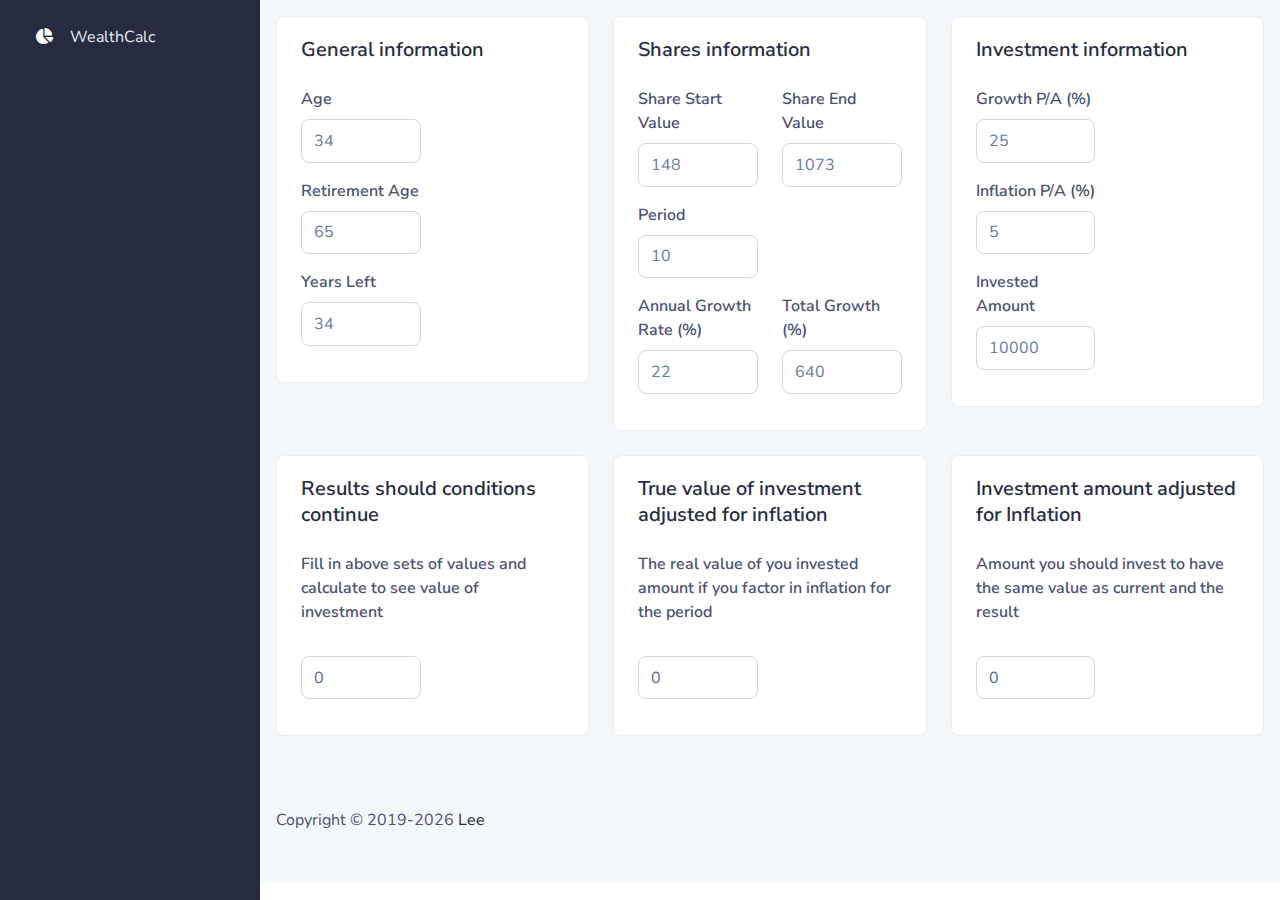
<file: index.html>
<!--

=========================================================
* Volt - Bootstrap 5 Admin Dashboard
=========================================================

* Product Page: #product/admin-dashboard/volt-bootstrap-5-dashboard
* Copyright 2020 Themesberg (https://www.themesberg.com)

* Designed and coded by https://themesberg.com

=========================================================

* The above copyright notice and this permission notice shall be included in all copies or substantial portions of the Software. Please contact us to request a removal.

-->
<!DOCTYPE html>
<html lang="en">

<head>
  <meta http-equiv="Content-Type" content="text/html; charset=utf-8" />
  <!-- Primary Meta Tags -->
  <title>Volt Bootstrap 5 Dashboard - Settings</title>
  <meta name="viewport" content="width=device-width, initial-scale=1, shrink-to-fit=no">
  <meta name="title" content="Volt Bootstrap 5 Dashboard - Settings">
  <meta name="author" content="Themesberg">
  <meta name="description"
    content="Volt is a free and open source Bootstrap 5 Admin Dashboard featuring 11 example pages, 100 components and 3 plugins with Vanilla JS.">
  <meta name="keywords"
    content="bootstrap 5, bootstrap, bootstrap 5 admin dashboard, free bootstrap 5 dashboard, bootstrap 5 dashboard, bootstrap 5 charts, bootstrap 5 calendar, bootstrap 5 datepicker, bootstrap 5 tables, bootstrap 5 datatable, vanilla js datatable, themesberg, themesberg dashboard, themesberg admin dashboard" />
  <link rel="canonical" href="#product/admin-dashboard/volt-bootstrap-5-dashboard">

  <!-- Open Graph / Facebook -->
  <meta property="og:type" content="website">
  <meta property="og:url" content="https://demo.themesberg.com/volt">
  <meta property="og:title" content="Volt Bootstrap 5 Dashboard - Settings">
  <meta property="og:description"
    content="Volt is a free and open source Bootstrap 5 Admin Dashboard featuring 11 example pages, 100 components and 3 plugins with Vanilla JS.">
  <meta property="og:image"
    content="https://themesberg.s3.us-east-2.amazonaws.com/public/products/volt-bootstrap-5-dashboard/volt-bootstrap-5-dashboard-preview.jpg">

  <!-- Twitter -->
  <meta property="twitter:card" content="summary_large_image">
  <meta property="twitter:url" content="https://demo.themesberg.com/volt">
  <meta property="twitter:title" content="Volt Bootstrap 5 Dashboard - Settings">
  <meta property="twitter:description"
    content="Volt is a free and open source Bootstrap 5 Admin Dashboard featuring 11 example pages, 100 components and 3 plugins with Vanilla JS.">
  <meta property="twitter:image"
    content="https://themesberg.s3.us-east-2.amazonaws.com/public/products/volt-bootstrap-5-dashboard/volt-bootstrap-5-dashboard-preview.jpg">

  <!-- Favicon -->
  <link rel="apple-touch-icon" sizes="120x120" href="./assets/img/favicon/apple-touch-icon.png">
  <link rel="icon" type="image/png" sizes="32x32" href="./assets/img/favicon/favicon-32x32.png">
  <link rel="icon" type="image/png" sizes="16x16" href="./assets/img/favicon/favicon-16x16.png">
  <link rel="manifest" href="./assets/img/favicon/site.webmanifest">
  <link rel="mask-icon" href="./assets/img/favicon/safari-pinned-tab.svg" color="#ffffff">
  <meta name="msapplication-TileColor" content="#ffffff">
  <meta name="theme-color" content="#ffffff">

  <!-- Fontawesome -->
  <link type="text/css" href="./vendor/@fortawesome/fontawesome-free/css/all.min.css" rel="stylesheet">

  <!-- Notyf -->
  <link type="text/css" href="./vendor/notyf/notyf.min.css" rel="stylesheet">

  <!-- Volt CSS -->
  <link type="text/css" href="./css/volt.css" rel="stylesheet">

  <!-- NOTICE: You can use the _analytics.html partial to include production code specific code & trackers -->
  <script>

    function callAll() {
      myAge();
      totalGrowth();
    }

    function myAge() {
      document.getElementById("yearsLeft").value = document.getElementById("retirementAge").value - document.getElementById("age").value;
    }

    function annualGrowth() {
      var START = document.getElementById("shareStart");
      var END = document.getElementById("shareEnd");
      var PERIOD = document.getElementById("period");
            document.getElementById("annualGrowtH").value = Math.round((Math.pow((END.value / START.value), 1 / PERIOD.value) - 1) * 100);
      document.getElementById("growthPa").value = Math.round((Math.pow((END.value / START.value), 1 / PERIOD.value) - 1) * 100);
      document.getElementById("totalGrowtH").value = Math.round((END.value-START.value)/START.value*100);

    }

    function totalGrowth() {
      var LEFT = document.getElementById("yearsLeft");
      var GROWTHPA = document.getElementById("growthPa");
      var INFLATIONPA = document.getElementById("inflationhPa");
      var AMOUNT = document.getElementById("investedAmount");
      var Sums = Math.pow((1 + GROWTHPA.value / 100 - INFLATIONPA.value / 100), LEFT.value);
      var TRUEVALUE = Math.round(AMOUNT.value * Sums);
      document.getElementById("valueInvestment").value = Math.round(AMOUNT.value * Sums);
      document.getElementById("trueValue").value =  Math.round(AMOUNT.value * Math.pow((1+GROWTHPA.value/100),LEFT.value));
      document.getElementById("trueInvest").value =  Math.round(AMOUNT.value * Math.pow((1+GROWTHPA.value/100),LEFT.value)/Sums);
    }
  </script>
</head>

<body>
  <nav class="navbar navbar-dark navbar-theme-primary px-4 col-12 d-md-none">
    <a class="navbar-brand mr-lg-5" href="./index.html">
      <img class="navbar-brand-dark" src="./assets/img/brand/light.svg" alt="Volt logo" /> <img
        class="navbar-brand-light" src="./assets/img/brand/dark.svg" alt="Volt logo" />
    </a>
    <div class="d-flex align-items-center">
      <button class="navbar-toggler d-md-none collapsed" type="button" data-toggle="collapse" data-target="#sidebarMenu"
        aria-controls="sidebarMenu" aria-expanded="false" aria-label="Toggle navigation">
        <span class="navbar-toggler-icon"></span>
      </button>
    </div>
  </nav>
  <div class="container-fluid bg-soft">
    <div class="row">
      <div class="col-12">
        <nav id="sidebarMenu" class="sidebar d-md-block bg-primary text-white collapse" data-simplebar>
          <div class="sidebar-inner px-4 pt-3">
            <div
              class="user-card d-flex d-md-none align-items-center justify-content-between justify-content-md-center pb-4">
              <div class="d-flex align-items-center">
                <div class="user-avatar lg-avatar mr-4">
                  <img src="./assets/img/team/profile-picture-3.jpg" class="card-img-top rounded-circle border-white"
                    alt="Bonnie Green">
                </div>
                <div class="d-block">
                  <h2 class="h6">Hi, Jane</h2>
                  <a href="./pages/examples/sign-in.html" class="btn btn-secondary text-dark btn-xs"><span
                      class="mr-2"><span class="fas fa-sign-out-alt"></span></span>Sign Out</a>
                </div>
              </div>
              <div class="collapse-close d-md-none">
                <a href="#sidebarMenu" class="fas fa-times" data-toggle="collapse" data-target="#sidebarMenu"
                  aria-controls="sidebarMenu" aria-expanded="true" aria-label="Toggle navigation"></a>
              </div>
            </div>
            <ul class="nav flex-column">
              <li class="nav-item ">
                <a href="#" class="nav-link">
                  <span class="sidebar-icon"><span class="fas fa-chart-pie"></span></span>
                  <span>WealthCalc</span>
                </a>
              </li>
            </ul>
          </div>
        </nav>
        <main class="content">
          <nav class="navbar navbar-top navbar-expand navbar-dashboard navbar-dark pl-0 pr-2 pb-0">
            <div class="container-fluid px-0">
              <div class="d-flex justify-content-between w-100" id="navbarSupportedContent">
                <div class="d-flex">
                </div>
              </div>
          </nav>
          <div class="row">
            <div class="col-12 col-xl-4">
              <div class="card card-body bg-white border-light shadow-sm mb-4">
                <h2 class="h5 mb-4">General information</h2>
                <form>
                  <div class="row">
                    <div class="col-md-6 mb-3">
                      <div>
                        <label for="age">Age</label>
                        <input class="form-control" id="age" type="number" value="34" required onfocusout="callAll()">
                      </div>
                    </div>
                  </div>
                  <div class="row align-items-center">
                    <div class="col-md-6 mb-3">
                      <div>
                        <label for="retirment_age">Retirement Age</label>
                        <input class="form-control" id="retirementAge" type="number" value="65" required
                          onfocusout="callAll()">
                      </div>
                    </div>
                  </div>
                  <div class="row">
                    <div class="col-md-6 mb-3">
                      <div class="form-group">
                        <label for="year_left">Years Left</label>
                        <input class="form-control" id="yearsLeft" type="number" value="34">
                      </div>
                    </div>
                    <!--  <button id="ageCalc" class="btn btn-primary" onclick="myAge()">Calculate</button>-->
                  </div>
                </form>
              </div>
            </div>
            <div class="col-12 col-xl-4">
              <div class="card card-body bg-white border-light shadow-sm mb-4">
                <h2 class="h5 mb-4">Shares information</h2>
                <form>
                  <div class="row">
                    <div class="col-md-6 mb-3">
                      <div>
                        <label for="share_start">Share Start Value</label>
                        <input class="form-control" id="shareStart" type="number" value="148"
                          onfocusout="annualGrowth()">
                      </div>
                    </div>
                    <div class="col-md-6 mb-3">
                      <div>
                        <label for="shareEnd">Share End Value</label>
                        <input class="form-control" id="shareEnd" type="number" value="1073"
                          onfocusout="annualGrowth()">
                      </div>
                    </div>
                  </div>
                  <div class="row align-items-center">
                  </div>
                  <div class="row">
                    <div class="col-md-6 mb-3">
                      <div class="form-group">
                        <label for="period">Period</label>
                        <input class="form-control" id="period" type="number" value="10" onfocusout="annualGrowth()">
                      </div>
                    </div>
                  </div>
                  <div class="row">
                  <div class="col-md-6 mb-3">
                    <div>
                      <label for="annual_growth">Annual Growth Rate (%)</label>
                      <input class="form-control" id="annualGrowtH" type="number" value="22">
                    </div>
                  </div>
                  <div class="col-md-6 mb-3">
                    <div>
                      <label for="total_growth">Total Growth (%)</label>
                      <input class="form-control" id="totalGrowtH" type="number" value="640">
                    </div>
                  </div>
                  </div>
                </form>
              </div>
            </div>
            <div class="col-12 col-xl-4">
              <div class="card card-body bg-white border-light shadow-sm mb-4">
                <h2 class="h5 mb-4">Investment information</h2>
                <form>
                  <div class="row">
                    <div class="col-md-6 mb-3">
                      <div>
                        <label for="growth_pa">Growth P/A (%)</label>
                        <input class="form-control" id="growthPa" type="number" value="25" required
                          onfocusout="totalGrowth()">
                      </div>
                    </div>
                  </div>
                  <div class="row align-items-center">
                    <div class="col-md-6 mb-3">
                      <div>
                        <label for="inflation_pa">Inflation P/A (%) </label>
                        <input class="form-control" id="inflationhPa" type="number" value="5" required
                          onfocusout="totalGrowth()">
                      </div>
                    </div>
                  </div>
                  <div class="row">
                    <div class="col-md-6 mb-3">
                      <div class="form-group">
                        <label for="invested_amount">Invested Amount</label>
                        <input class="form-control" id="investedAmount" type="number" value="10000"
                          onfocusout="totalGrowth()">
                      </div>
                    </div>
                  </div>
                </form>
              </div>
            </div>
          </div>
          <div class="row">
                        <div class="col-12 col-xl-4">
              <div class="card card-body bg-white border-light shadow-sm mb-4">
                <h2 class="h5 mb-4">Results should conditions continue</h2>
                <form>
                  <div class="row">
                    <div class="">
                      <label for="value_investment">Fill in above sets of values and calculate to see value of
                        investment</label>
                      <!--   <button type="submit" class="btn btn-primary">Calculate</button>-->
                    </div>
                    <div class="col-md-6 mb-3">
                      <div>
                        <label for="value_investment"></label>
                        <input class="form-control" id="valueInvestment" type="number" placeholder="0"
                          onfocusout="totalGrowth()">
                      </div>
                    </div>
                  </div>
                </form>
              </div>
            </div>
            <div class="col-12 col-xl-4">
              <div class="card card-body bg-white border-light shadow-sm mb-4">
                <h2 class="h5 mb-4">True value of investment adjusted for inflation</h2>
                <form>
                  <div class="row">
                    <div class="">
                      <label for="true_Value">The real value of you invested amount if you factor in inflation for the period</label>
                      <!--   <button type="submit" class="btn btn-primary">Calculate</button>-->
                    </div>
                    <div class="col-md-6 mb-3">
                      <div>
                        <label for="true_Value"></label>
                        <input class="form-control" id="trueValue" type="number" placeholder="0"
                          onfocusout="totalGrowth()">
                      </div>
                    </div>
                  </div>
                </form>
              </div>
            </div>
            <div class="col-12 col-xl-4">
              <div class="card card-body bg-white border-light shadow-sm mb-4">
                <h2 class="h5 mb-4">Investment amount adjusted for Inflation</h2>
                <form>
                  <div class="row">
                    <div class="">
                      <label for="true_investment">Amount you should invest to have the same value as current and the result</label>
                      <!--   <button type="submit" class="btn btn-primary">Calculate</button>-->
                    </div>
                    <div class="col-md-6 mb-3">
                      <div>
                        <label for="true_investment"></label>
                        <input class="form-control" id="trueInvest" type="number" placeholder="0"
                          onfocusout="totalGrowth()">
                      </div>
                    </div>
                  </div>
                </form>
              </div>
            </div>
            <footer class="footer section py-5">
              <div class="row">
                <div class="col-12 col-lg-6 mb-4 mb-lg-0">
                  <p class="mb-0 text-center text-xl-left">Copyright © 2019-<span class="current-year"></span> <a
                      class="text-primary font-weight-normal" href="#" target="_blank">Lee</a>
                  </p>
                </div>
            <!--    <div class="col-12 col-lg-6">
                  <ul class="list-inline list-group-flush list-group-borderless text-center text-xl-right mb-0">
                    <li class="list-inline-item px-0 px-sm-2">
                      <a href="#about">About</a>
                    </li>
                    <li class="list-inline-item px-0 px-sm-2">
                      <a href="#themes">Themes</a>
                    </li>
                    <li class="list-inline-item px-0 px-sm-2">
                      <a href="#blog">Blog</a>
                    </li>
                    <li class="list-inline-item px-0 px-sm-2">
                      <a href="#contact">Contact</a>
                    </li>
                  </ul>
                </div>-->
              </div>
            </footer>
        </main>
      </div>
    </div>
  </div>

  <!-- Core -->
  <script src="./vendor/popper.js/dist/umd/popper.min.js"></script>
  <script src="./vendor/bootstrap/dist/js/bootstrap.min.js"></script>

  <!-- Vendor JS -->
  <script src="./vendor/onscreen/dist/on-screen.umd.min.js"></script>

  <!-- Slider -->
  <script src="./vendor/nouislider/distribute/nouislider.min.js"></script>

  <!-- Jarallax -->
  <script src="./vendor/jarallax/dist/jarallax.min.js"></script>

  <!-- Smooth scroll -->
  <script src="./vendor/smooth-scroll/dist/smooth-scroll.polyfills.min.js"></script>

  <!-- Count up -->
  <script src="./vendor/countup.js/dist/countUp.umd.js"></script>

  <!-- Notyf -->
  <script src="./vendor/notyf/notyf.min.js"></script>

  <!-- Charts -->
  <script src="./vendor/chartist/dist/chartist.min.js"></script>
  <script src="./vendor/chartist-plugin-tooltips/dist/chartist-plugin-tooltip.min.js"></script>

  <!-- Datepicker -->
  <script src="./vendor/vanillajs-datepicker/dist/js/datepicker.min.js"></script>

  <!-- Simplebar -->
  <script src="./vendor/simplebar/dist/simplebar.min.js"></script>

  <!-- Github buttons -->
  <script async defer src="https://buttons.github.io/buttons.js"></script>

  <!-- Volt JS -->
  <script src="./assets/js/volt.js"></script>


</body>

</html>
</file>
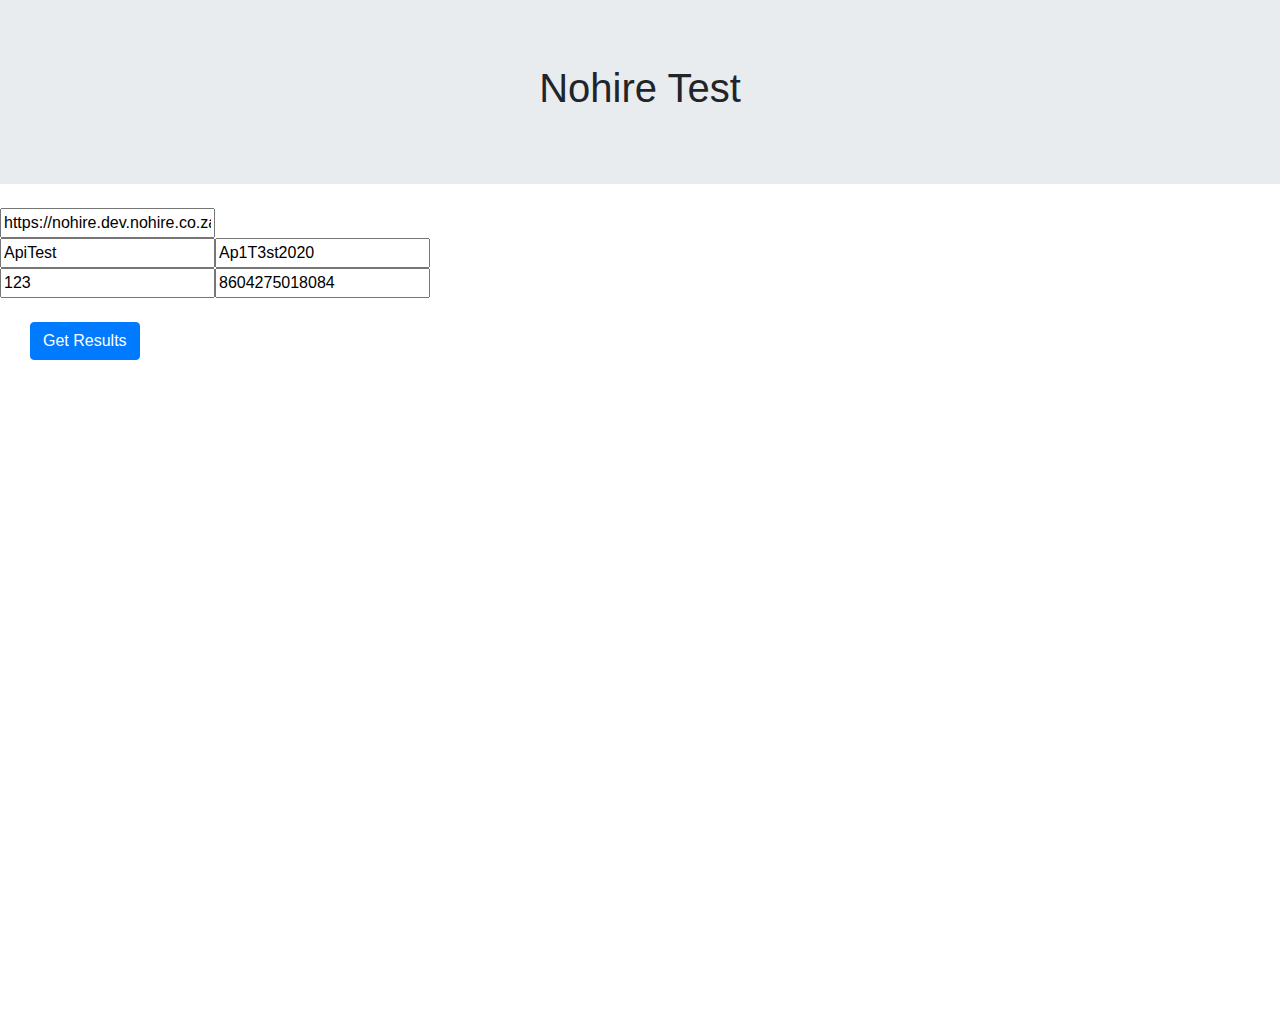
<file: Old/index.html>
<!DOCTYPE html>
<html lang="en">

<head>
    <title>Nohire Api Test</title>
    <meta charset="UTF-8">
    <meta name="API" content="Nohire Api Test">
    <script src="https://code.jquery.com/jquery-1.11.1.min.js"></script>
    <meta name="viewport" content="width=device-width, initial-scale=1">
    <link rel="stylesheet" href="https://use.fontawesome.com/releases/v5.0.6/css/all.css">
    <script src="https://ajax.googleapis.com/ajax/libs/jquery/3.3.1/jquery.min.js"></script>
    <script src="https://cdnjs.cloudflare.com/ajax/libs/popper.js/1.14.0/umd/popper.min.js"></script>
    <link rel="stylesheet" href='https://cdnjs.cloudflare.com/ajax/libs/twitter-bootstrap/4.0.0/css/bootstrap.css'>
    <script src="https://maxcdn.bootstrapcdn.com/bootstrap/4.1.0/js/bootstrap.min.js"></script>


    <script>
        var xmlhttp;
        var sessionToken;
        window.onload = function () {
            document.getElementById('btnSearch').addEventListener('click', executeSearch, false);
        }

        async function executeSearch() {
            // login
            await systemLogin();
            await searchFunc();
        }

        async function systemLogin(e) {
            console.log("searchLogin");

            var apiNumber = $("#apiNumber").val();
            var apiUsername = $("#apiUsername").val();
            var apiPassword = $("#apiPassword").val();
            var apiURL = $("#nohireServer").val();
            //var NohireApi = require('nohire_api');
            //var defaultClient = NohireApi.ApiClient.instance;
            // Configure HTTP basic authorization: basic_auth
            // var basic_auth = defaultClient.authentications['basic_auth'];
            // basic_auth.username = apiUsername
            //basic_auth.password = apiPassword

            // console.log(basic_auth);
            var proxy = 'https://cors-anywhere.herokuapp.com/';
            var myUrl = "https://nohire.dev.nohire.co.za/api_login/";
            var specUrl = "api_login/";
            var keep = "[base64]"
               
            var result = await $.ajax({
                url: proxy + apiURL + specUrl,
                type: "GET",
                timeout: 0,
                headers: {

                    "accept": " application/json",
                    "Authorization": "Basic cm9vdFVzZXI6cjAwdFVzM3I=",
                    "CLIENT-TOKEN": apiNumber,
                    "Content-Type": "application/json"
                },
                data: JSON.stringify({
                    query: "",
                    variables: {}
                })
            })
            console.log(result);
            sessionToken = result.jwt;
            console.log(sessionToken);
            var display_result = JSON.stringify(result, null, 4);
            $('#token').val(display_result);
            $("#results").removeClass("invisible");
        }

        async function searchFunc(e) {


            console.log("searchFunc");
            var apiURL = $("#nohireServer").val();
            var idNumber = $("#idNumber").val();
            var proxy = 'https://cors-anywhere.herokuapp.com/';
            var myUrl = "https://nohire.dev.nohire.co.za/api_search_ticket/";
            var specUrl = "api_search_ticket/";
            console.log(idNumber);
            var result = await $.ajax({
                url: proxy + apiURL + specUrl,
                type: "POST",
                headers: {
                    "accept": " application/json",
                    "Authorization": " Bearer " + sessionToken,
                    "Content-Type": " application/json"
                },
                data: JSON.stringify({
                    "id_number": idNumber,
                    "id_number_type": "1",
                    "company_name": "",
                    "contact_phone_number": "",
                    "vehicle_registration_number": ""
                })
            });

            var display_result = JSON.stringify(result, null, 4);
            $('#request-result').val(display_result);
            $("#searchResults").removeClass("invisible");
        }
    </script>
</head>

<body>
    <div id="Top" class="jumbotron jumbotron-fluid" style="margin-bottom:0">
        <h1 class="text-center">Nohire Test</h1>
    </div>
    </br>
    <div id="container" class="container-fluid">

        <div class="row">
            <div class="" style="border: 10px;"><input type="text" id="nohireServer"
                    value="https://nohire.dev.nohire.co.za/" /></div>

        </div>


        <div class="row">
            <div class="" style="border: 10px;"><input type="text" id="apiUsername" value="ApiTest" /></div>
            <div class=""><input type="text" id="apiPassword" value="Ap1T3st2020" /></div>
        </div>
        <div class="row">
            <div class="" style="border: 10px;"><input type="text" id="apiNumber" value="123" /></div>
            <div class=""><input type="text" id="idNumber" value="8604275018084" /></div>

        </div>
        </br>
        <div class="col-sm-3"><button id="btnSearch" class="btn btn-primary">Get Results</button></div>
        </br>
        <div class="invisible" id="results">
            <div class="row">
                <div class="col-sm-12">
                    <textarea id="token" style="width:50%;height:200px"></textarea>
                </div>
            </div>
        </div>
        </br>
        <div class="invisible" id="searchResults">
            <div class="row">
                <div class="col-sm-12" style="width:50%;height:400px">
                    <textarea id="request-result" style="width:50%;height:400px"></textarea>
                    <div id="matchTrue"></div>
                </div>
            </div>
            <div class="row">
                <div class="col-sm-12">
                    <div id="ticketNumber"></div>
                </div>
            </div>
        </div>
    </div> <!-- container -->
</body>

</html>
</file>
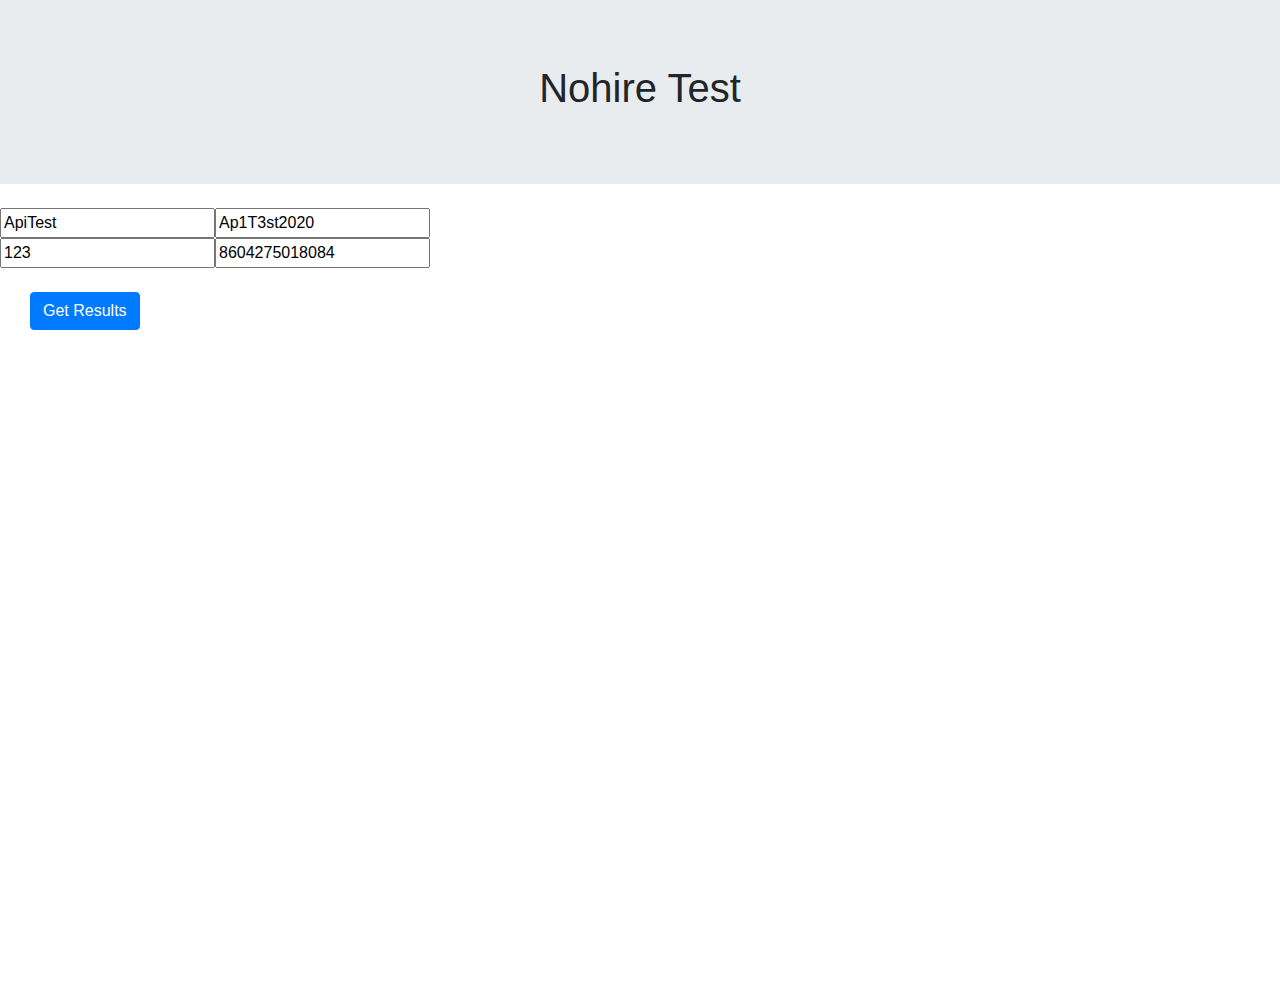
<file: Index_AJAX_Working.html>
<!DOCTYPE html>
<html lang="en">

<head>
    <title>Nohire Api Test</title>
    <meta charset="UTF-8">
    <meta name="API" content="Nohire Api Test">
    <script src="https://code.jquery.com/jquery-1.11.1.min.js"></script>
    <meta name="viewport" content="width=device-width, initial-scale=1">
    <link rel="stylesheet" href="https://use.fontawesome.com/releases/v5.0.6/css/all.css">
    <script src="https://ajax.googleapis.com/ajax/libs/jquery/3.3.1/jquery.min.js"></script>
    <script src="https://cdnjs.cloudflare.com/ajax/libs/popper.js/1.14.0/umd/popper.min.js"></script>
    <link rel="stylesheet" href='https://cdnjs.cloudflare.com/ajax/libs/twitter-bootstrap/4.0.0/css/bootstrap.css'>
    <script src="https://maxcdn.bootstrapcdn.com/bootstrap/4.1.0/js/bootstrap.min.js"></script>


    <script>
        var xmlhttp;
        var sessionToken;
        window.onload = function () {
            document.getElementById('btnSearch').addEventListener('click', executeSearch, false);
        }

        async function executeSearch() {
            // login
            await systemLogin();
            await searchFunc();
        }

        async function systemLogin(e) {
            console.log("searchFunc");
            var apiNumber = $("#apiNumber").val();
            var apiUsername = $("#apiUsername").val();
            var apiPassword = $("#apiPassword").val();
            var result = await $.ajax({
                url: "https://nohire.dev.nohire.co.za/sec_api_Login/",
                type: "GET",
                data: {
                    "system_token": apiNumber,
                    "username": apiUsername,
                    "password": apiPassword,
                }
            });

            sessionToken = result.session_token;

            var display_result = JSON.stringify(result, null, 4);
            $('#token').val(display_result);
            $("#results").removeClass("invisible");
        }

        async function searchFunc(e) {


            console.log("searchFunc");

            var idNumber = $("#idNumber").val();
            var result = await $.ajax({
                url: "https://nohire.dev.nohire.co.za/search_api/",
                type: "GET",
                data: {
                    "session_token": sessionToken,
                    "id_number": idNumber,
                    "id_number_type": "1",
                }
            });

            var display_result = JSON.stringify(result, null, 4);
            $('#request-result').val(display_result);
            $("#searchResults").removeClass("invisible");
        }
    </script>
</head>

<body>
    <div id="Top" class="jumbotron jumbotron-fluid" style="margin-bottom:0">
        <h1 class="text-center">Nohire Test</h1>
    </div>
    </br>
    <div id="container" class="container-fluid">
        <div class="row">
            <div class="" style="border: 10px;"><input type="text" id="apiUsername" value="ApiTest" /></div>
            <div class=""><input type="text" id="apiPassword" value="Ap1T3st2020" /></div>
        </div>
        <div class="row">
            <div class="" style="border: 10px;"><input type="text" id="apiNumber" value="123" /></div>
            <div class=""><input type="text" id="idNumber" value="8604275018084" /></div>

        </div>
        </br>
        <div class="col-sm-3"><button id="btnSearch" class="btn btn-primary">Get Results</button></div>
        </br>
        <div class="invisible" id="results">
            <div class="row">
                <div class="col-sm-12">
                    <textarea id="token" style="width:50%;height:200px"></textarea>
                </div>
            </div>
        </div>
        </br>
        <div class="invisible" id="searchResults">
            <div class="row">
                <div class="col-sm-12" style="width:50%;height:400px">
                    <textarea id="request-result" style="width:50%;height:400px"></textarea>
                    <div id="matchTrue"></div>
                </div>
            </div>
            <div class="row">
                <div class="col-sm-12">
                    <div id="ticketNumber"></div>
                </div>
            </div>
        </div>
    </div> <!-- container -->
</body>

</html>
</file>
<file: vendor/notyf/notyf.min.css>
@-webkit-keyframes notyf-fadeinup{0%{opacity:0;transform:translateY(25%)}to{opacity:1;transform:translateY(0)}}@keyframes notyf-fadeinup{0%{opacity:0;transform:translateY(25%)}to{opacity:1;transform:translateY(0)}}@-webkit-keyframes notyf-fadeinleft{0%{opacity:0;transform:translateX(25%)}to{opacity:1;transform:translateX(0)}}@keyframes notyf-fadeinleft{0%{opacity:0;transform:translateX(25%)}to{opacity:1;transform:translateX(0)}}@-webkit-keyframes notyf-fadeoutright{0%{opacity:1;transform:translateX(0)}to{opacity:0;transform:translateX(25%)}}@keyframes notyf-fadeoutright{0%{opacity:1;transform:translateX(0)}to{opacity:0;transform:translateX(25%)}}@-webkit-keyframes notyf-fadeoutdown{0%{opacity:1;transform:translateY(0)}to{opacity:0;transform:translateY(25%)}}@keyframes notyf-fadeoutdown{0%{opacity:1;transform:translateY(0)}to{opacity:0;transform:translateY(25%)}}@-webkit-keyframes ripple{0%{transform:scale(0) translateY(-45%) translateX(13%)}to{transform:scale(1) translateY(-45%) translateX(13%)}}@keyframes ripple{0%{transform:scale(0) translateY(-45%) translateX(13%)}to{transform:scale(1) translateY(-45%) translateX(13%)}}.notyf{position:fixed;top:0;left:0;height:100%;width:100%;color:#fff;z-index:9999;display:flex;flex-direction:column;align-items:flex-end;justify-content:flex-end;pointer-events:none;box-sizing:border-box;padding:20px}.notyf__icon--error,.notyf__icon--success{height:21px;width:21px;background:#fff;border-radius:50%;display:block;margin:0 auto;position:relative}.notyf__icon--error:after,.notyf__icon--error:before{content:"";background:currentColor;display:block;position:absolute;width:3px;border-radius:3px;left:9px;height:12px;top:5px}.notyf__icon--error:after{transform:rotate(-45deg)}.notyf__icon--error:before{transform:rotate(45deg)}.notyf__icon--success:after,.notyf__icon--success:before{content:"";background:currentColor;display:block;position:absolute;width:3px;border-radius:3px}.notyf__icon--success:after{height:6px;transform:rotate(-45deg);top:9px;left:6px}.notyf__icon--success:before{height:11px;transform:rotate(45deg);top:5px;left:10px}.notyf__toast{display:block;overflow:hidden;pointer-events:auto;-webkit-animation:notyf-fadeinup .3s ease-in forwards;animation:notyf-fadeinup .3s ease-in forwards;box-shadow:0 3px 7px 0 rgba(0,0,0,.25);position:relative;padding:0 15px;border-radius:2px;max-width:300px;transform:translateY(25%);box-sizing:border-box;flex-shrink:0}.notyf__toast--disappear{transform:translateY(0);-webkit-animation:notyf-fadeoutdown .3s forwards;animation:notyf-fadeoutdown .3s forwards;-webkit-animation-delay:.25s;animation-delay:.25s}.notyf__toast--disappear .notyf__icon,.notyf__toast--disappear .notyf__message{-webkit-animation:notyf-fadeoutdown .3s forwards;animation:notyf-fadeoutdown .3s forwards;opacity:1;transform:translateY(0)}.notyf__toast--disappear .notyf__dismiss{-webkit-animation:notyf-fadeoutright .3s forwards;animation:notyf-fadeoutright .3s forwards;opacity:1;transform:translateX(0)}.notyf__toast--disappear .notyf__message{-webkit-animation-delay:.05s;animation-delay:.05s}.notyf__toast--upper{margin-bottom:20px}.notyf__toast--lower{margin-top:20px}.notyf__toast--dismissible .notyf__wrapper{padding-right:30px}.notyf__ripple{height:400px;width:400px;position:absolute;transform-origin:bottom right;right:0;top:0;border-radius:50%;transform:scale(0) translateY(-51%) translateX(13%);z-index:5;-webkit-animation:ripple .4s ease-out forwards;animation:ripple .4s ease-out forwards}.notyf__wrapper{display:flex;align-items:center;padding-top:17px;padding-bottom:17px;padding-right:15px;border-radius:3px;position:relative;z-index:10}.notyf__icon{width:22px;text-align:center;font-size:1.3em;opacity:0;-webkit-animation:notyf-fadeinup .3s forwards;animation:notyf-fadeinup .3s forwards;-webkit-animation-delay:.3s;animation-delay:.3s;margin-right:13px}.notyf__dismiss{position:absolute;top:0;right:0;height:100%;width:26px;margin-right:-15px;-webkit-animation:notyf-fadeinleft .3s forwards;animation:notyf-fadeinleft .3s forwards;-webkit-animation-delay:.35s;animation-delay:.35s;opacity:0}.notyf__dismiss-btn{background-color:rgba(0,0,0,.25);border:none;cursor:pointer;transition:opacity .2s ease,background-color .2s ease;outline:none;opacity:.35;height:100%;width:100%}.notyf__dismiss-btn:after,.notyf__dismiss-btn:before{content:"";background:#fff;height:12px;width:2px;border-radius:3px;position:absolute;left:calc(50% - 1px);top:calc(50% - 5px)}.notyf__dismiss-btn:after{transform:rotate(-45deg)}.notyf__dismiss-btn:before{transform:rotate(45deg)}.notyf__dismiss-btn:hover{opacity:.7;background-color:rgba(0,0,0,.15)}.notyf__dismiss-btn:active{opacity:.8}.notyf__message{vertical-align:middle;position:relative;opacity:0;-webkit-animation:notyf-fadeinup .3s forwards;animation:notyf-fadeinup .3s forwards;-webkit-animation-delay:.25s;animation-delay:.25s;line-height:1.5em}@media only screen and (max-width:480px){.notyf{padding:0}.notyf__ripple{height:600px;width:600px;-webkit-animation-duration:.5s;animation-duration:.5s}.notyf__toast{max-width:none;border-radius:0;box-shadow:0 -2px 7px 0 rgba(0,0,0,.13);width:100%}.notyf__dismiss{width:56px}}
</file>
